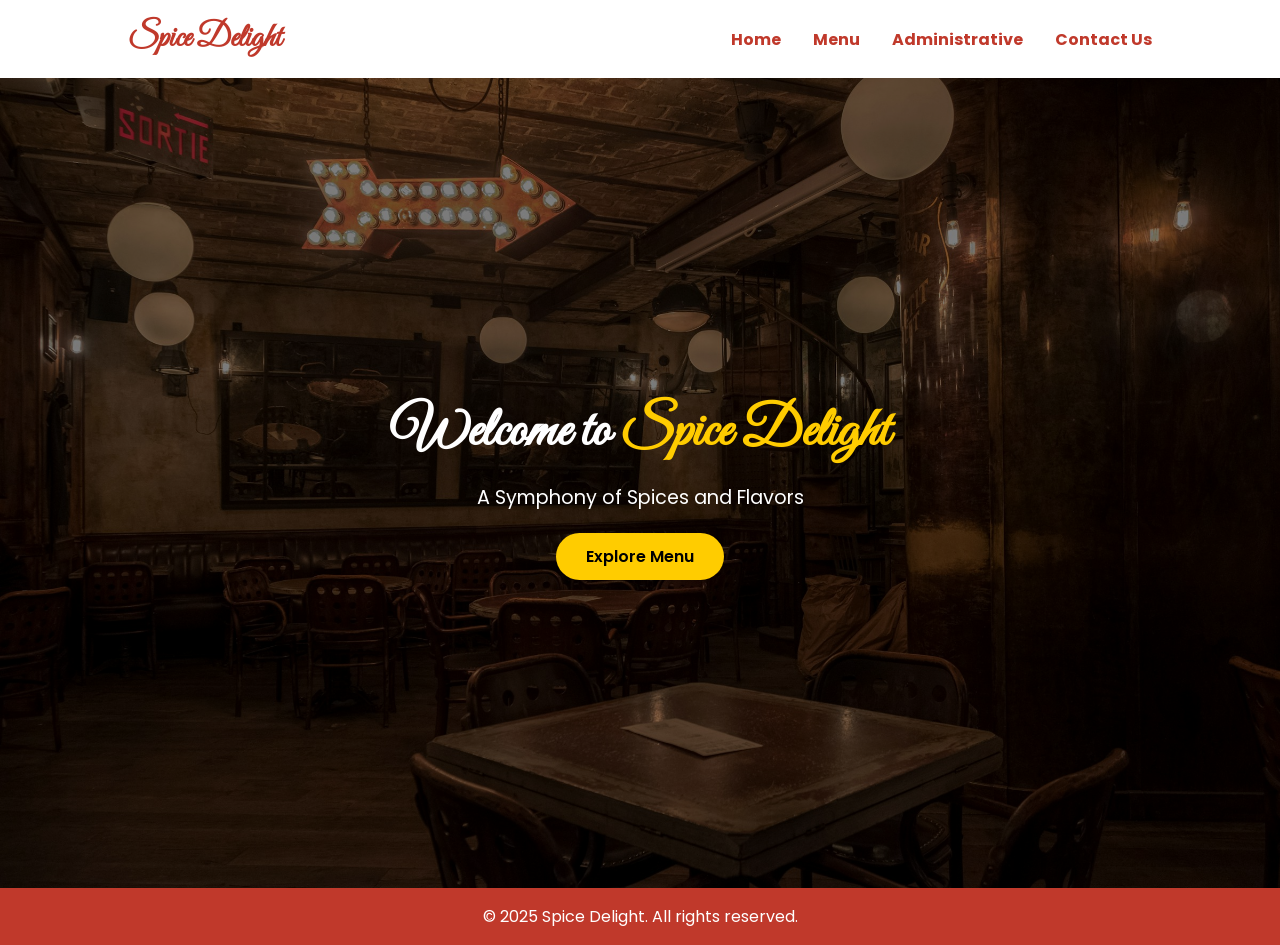
<file: exp7/foodapp/static/index.html>
<!DOCTYPE html>
<html lang="en">
<head>
  <meta charset="UTF-8" />
  <title>Spice Delight | Home</title>
  <link rel="stylesheet" href="style.css" />
  <link href="https://fonts.googleapis.com/css2?family=Great+Vibes&family=Poppins:wght@300;600&display=swap" rel="stylesheet">
</head>
<body>
  <header>
    <nav>
      <h1>Spice Delight</h1>
      <ul>
        <li><a href="index.html">Home</a></li>
        <li><a href="menu.html">Menu</a></li>
        <li><a href="admin.html">Administrative</a></li>
        <li><a href="contact.html">Contact Us</a></li>
      </ul>
    </nav>
  </header>

  <section class="hero">
    <div class="hero-text">
      <h2>Welcome to <span>Spice Delight</span></h2>
      <p>A Symphony of Spices and Flavors</p>
      <a href="menu.html" class="button">Explore Menu</a>
    </div>
  </section>
  <footer>
    <p>&copy; 2025 Spice Delight. All rights reserved.</p>
  </footer>
</body>
</html>
</file>
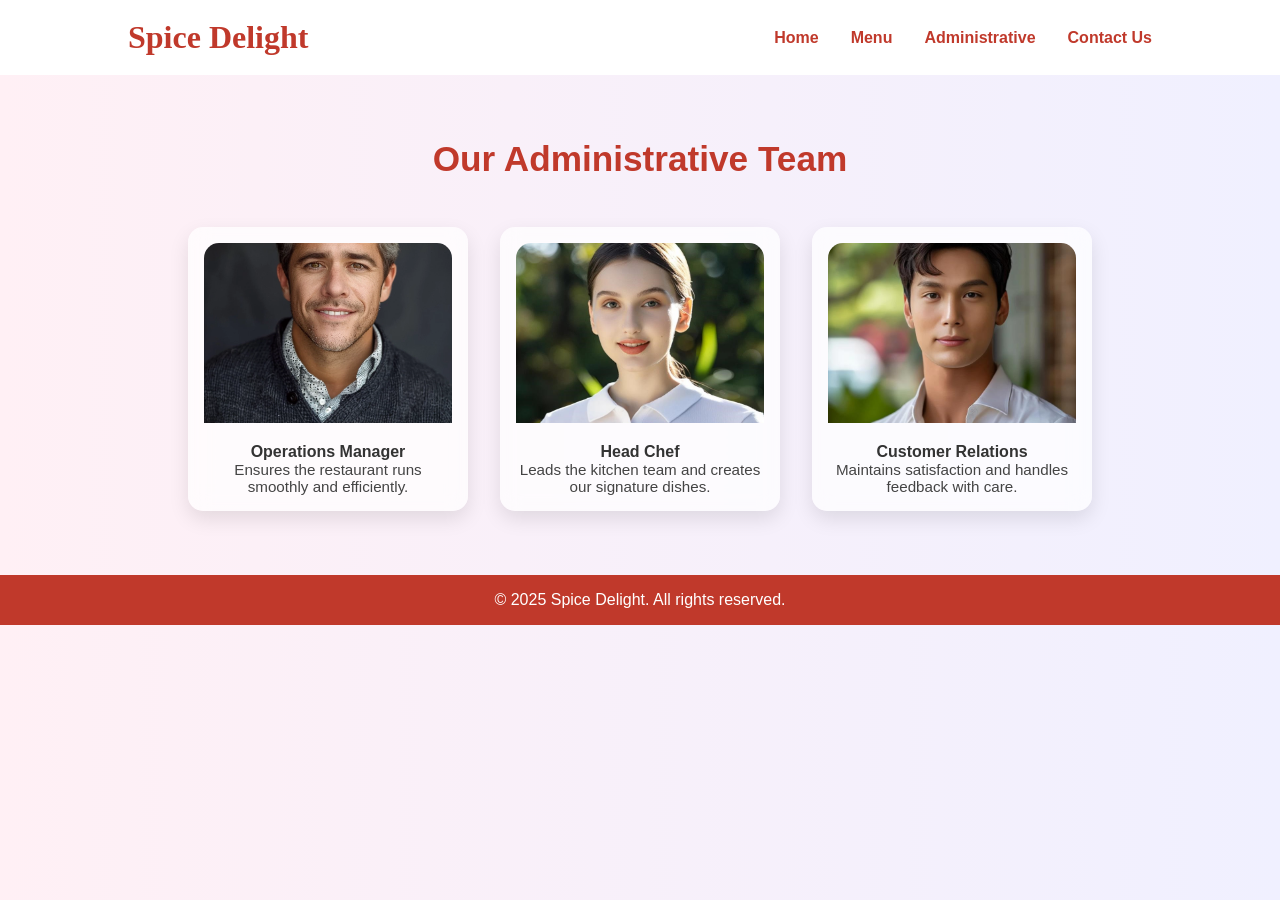
<file: exp7/foodapp/static/admin.html>
<!DOCTYPE html>
<html lang="en">
<head>
  <meta charset="UTF-8" />
  <title>Administrative | Spice Delight</title>
  <link rel="stylesheet" href="style.css" />
</head>
<body>
  <header>
    <nav>
      <h1>Spice Delight</h1>
      <ul>
        <li><a href="index.html">Home</a></li>
        <li><a href="menu.html">Menu</a></li>
        <li><a href="admin.html">Administrative</a></li>
        <li><a href="contact.html">Contact Us</a></li>
      </ul>
    </nav>
  </header>

  <section class="highlight">
    <h3>Our Administrative Team</h3>
    <div class="cards">
      <div class="card">
        <img src="images/person7.jpg" alt="Operations Manager" />
        <h4>Operations Manager</h4>
        <p>Ensures the restaurant runs smoothly and efficiently.</p>
      </div>
      <div class="card">
        <img src="images/person8.jpeg" alt="Head Chef" />
        <h4>Head Chef</h4>
        <p>Leads the kitchen team and creates our signature dishes.</p>
      </div>
      <div class="card">
         <img src="images/person9.jpeg" alt="Customer Relations" />
        <h4>Customer Relations</h4>
        <p>Maintains satisfaction and handles feedback with care.</p>
      </div>
    </div>
  </section>

  <footer>
    <p>&copy; 2025 Spice Delight. All rights reserved.</p>
  </footer>
</body>
</html>
</file>
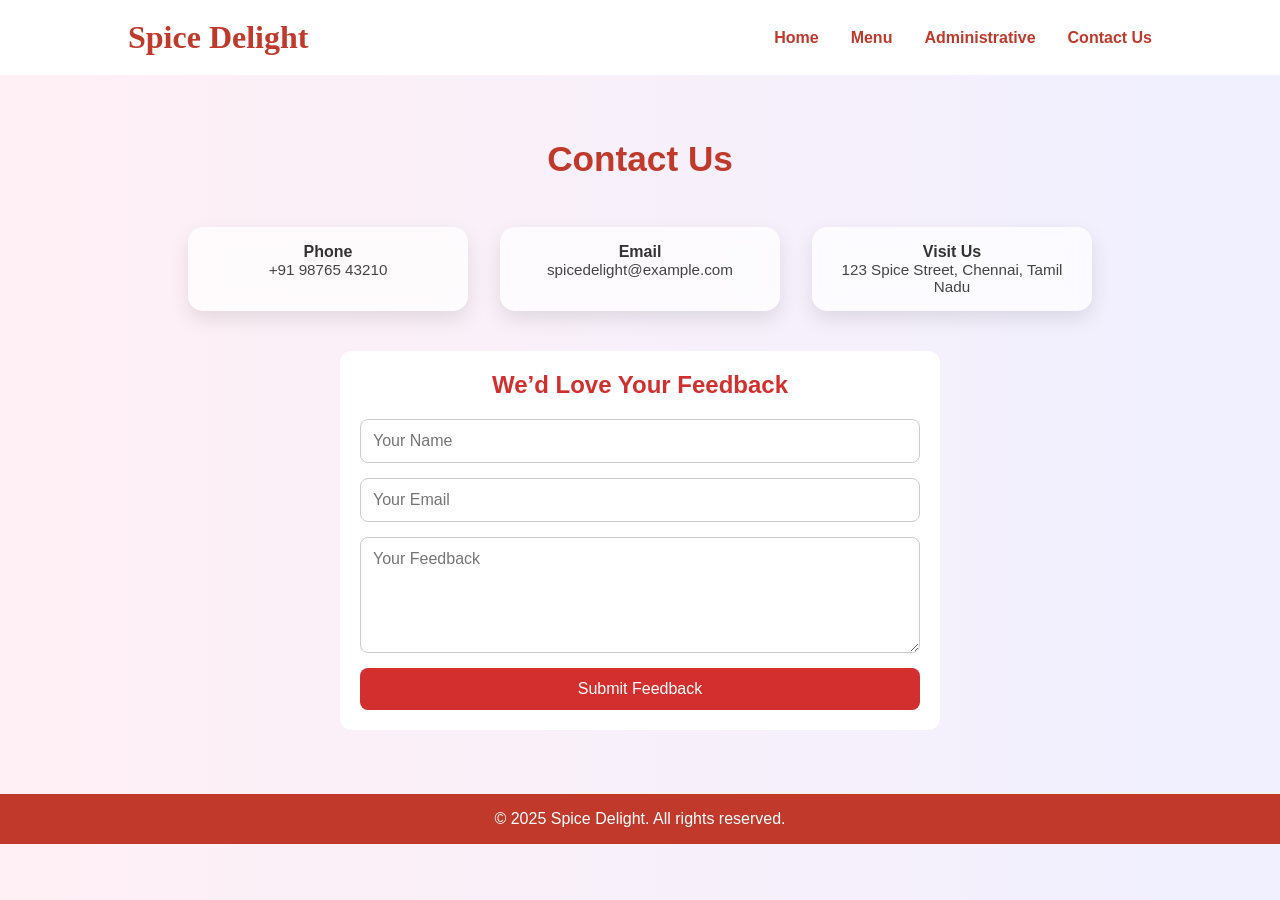
<file: exp7/foodapp/static/contact.html>
<!DOCTYPE html>
<html lang="en">
<head>
  <meta charset="UTF-8" />
  <title>Contact Us | Spice Delight</title>
  <link rel="stylesheet" href="style.css" />
</head>
<body>
  <header>
    <nav>
      <h1>Spice Delight</h1>
      <ul>
        <li><a href="index.html">Home</a></li>
        <li><a href="menu.html">Menu</a></li>
        <li><a href="admin.html">Administrative</a></li>
        <li><a href="contact.html">Contact Us</a></li>
      </ul>
    </nav>
  </header>

  <section class="highlight">
    <h3>Contact Us</h3>
    <div class="cards">
      <div class="card">
        <h4>Phone</h4>
        <p>+91 98765 43210</p>
      </div>
      <div class="card">
        <h4>Email</h4>
        <p>spicedelight@example.com</p>
      </div>
      <div class="card">
        <h4>Visit Us</h4>
        <p>123 Spice Street, Chennai, Tamil Nadu</p>
      </div>
    </div>

    <div class="feedback-form">
      <h3>We’d Love Your Feedback</h3>
      <form action="#" method="POST">
        <input type="text" name="name" placeholder="Your Name" required />
        <input type="email" name="email" placeholder="Your Email" required />
        <textarea name="message" rows="5" placeholder="Your Feedback" required></textarea>
        <button type="submit">Submit Feedback</button>
      </form>
    </div>
  </section>

  <footer>
    <p>&copy; 2025 Spice Delight. All rights reserved.</p>
  </footer>
</body>
</html>
</file>
<file: exp7/foodapp/static/style.css>
* {
  margin: 0;
  padding: 0;
  box-sizing: border-box;
}

body {
  font-family: 'Poppins', sans-serif;
  background: linear-gradient(to right, #fff0f5, #f0f0ff);
  color: #333;
}

h1, h2 {
  font-family: 'Great Vibes', cursive;
}

header {
  background: white;
  position: sticky;
  top: 0;
  z-index: 1000;
}

nav {
  display: flex;
  justify-content: space-between;
  align-items: center;
  padding: 1.2rem 10%;
}

nav h1 {
  font-size: 2rem;
  color: #c0392b;
}

nav ul {
  list-style: none;
  display: flex;
  gap: 2rem;
}

nav ul li a {
  text-decoration: none;
  color: #c0392b;
  font-weight: bold;
  position: relative;
  padding-bottom: 4px;
}

nav ul li a::after {
  content: '';
  position: absolute;
  width: 0;
  height: 2px;
  bottom: 0;
  left: 0;
  background-color: #c0392b;
  transition: width 0.3s;
}

nav ul li a:hover::after {
  width: 100%;
}

/* Hero Section */
.hero {
  height: 90vh;
  background: url('images/restaurant.jpg') center/cover no-repeat;
  display: flex;
  align-items: center;
  justify-content: center;
  text-align: center;
  color: white;
  position: relative;
}

.hero::before {
  content: '';
  position: absolute;
  inset: 0;
  background: rgba(0, 0, 0, 0.5);
}

.hero-text {
  position: relative;
  z-index: 1;
  max-width: 700px;
}

.hero-text h2 {
  font-size: 3.5rem;
  margin-bottom: 1rem;
}

.hero-text span {
  color: #ffcc00;
}

.hero-text p {
  font-size: 1.2rem;
  margin-bottom: 2rem;
}

.button {
  background: #ffcc00;
  color: #000;
  padding: 12px 30px;
  border-radius: 25px;
  font-weight: 600;
  text-decoration: none;
  transition: background 0.3s;
}

.button:hover {
  background: #e6b800;
}

.highlight {
  padding: 4rem 10%;
  text-align: center;
}

.highlight h3 {
  font-size: 2.2rem;
  margin-bottom: 3rem;
  color: #c0392b;
}

.cards {
  display: flex;
  flex-wrap: wrap;
  gap: 2rem;
  justify-content: center;
}

.card {
  background: rgba(255, 255, 255, 0.7);
  backdrop-filter: blur(10px);
  padding: 2rem;
  border-radius: 15px;
  width: 280px;
}

.feedback-form {
  max-width: 600px;
  margin: 40px auto 0;
  padding: 20px;
  background-color: #fff;
  border-radius: 12px;
  /* removed box-shadow */
}

.feedback-form h3 {
  text-align: center;
  margin-bottom: 20px;
  font-size: 24px;
  color: #d32f2f;
}

.feedback-form form {
  display: flex;
  flex-direction: column;
  gap: 15px;
}

.feedback-form input,
.feedback-form textarea {
  padding: 12px;
  border: 1px solid #ccc;
  border-radius: 8px;
  font-size: 16px;
  font-family: inherit;
}

.feedback-form button {
  padding: 12px;
  background-color: #d32f2f;
  color: white;
  border: none;
  border-radius: 8px;
  cursor: pointer;
  font-size: 16px;
  transition: background 0.3s;
}

.feedback-form button:hover {
  background-color: #b71c1c;
}

/* Footer */
footer {
  background: #c0392b;
  color: white;
  text-align: center;
  padding: 1rem;
}
.menu-section {
  padding: 4rem 10%;
  text-align: center;
}

.menu-section h2 {
  font-size: 2.5rem;
  color: #c0392b;
  margin-bottom: 3rem;
}

.menu-cards {
  display: flex;
  justify-content: center;
  gap: 2rem;
  flex-wrap: wrap;
}

.card {
  background: rgba(255, 255, 255, 0.7);
  backdrop-filter: blur(10px);
  padding: 1rem;
  border-radius: 15px;
  width: 280px;
  box-shadow: 0 8px 20px rgba(0,0,0,0.1);
  transition: transform 0.3s;
}

.card img {
  width: 100%;
  height: 180px;
  object-fit: cover;
  border-radius: 15px 15px 0 0;
  margin-bottom: 1rem;
}

.card h3 {
  margin-bottom: 0.5rem;
  color: #c0392b;
}

.card p {
  font-size: 0.95rem;
  color: #444;
}
</file>
